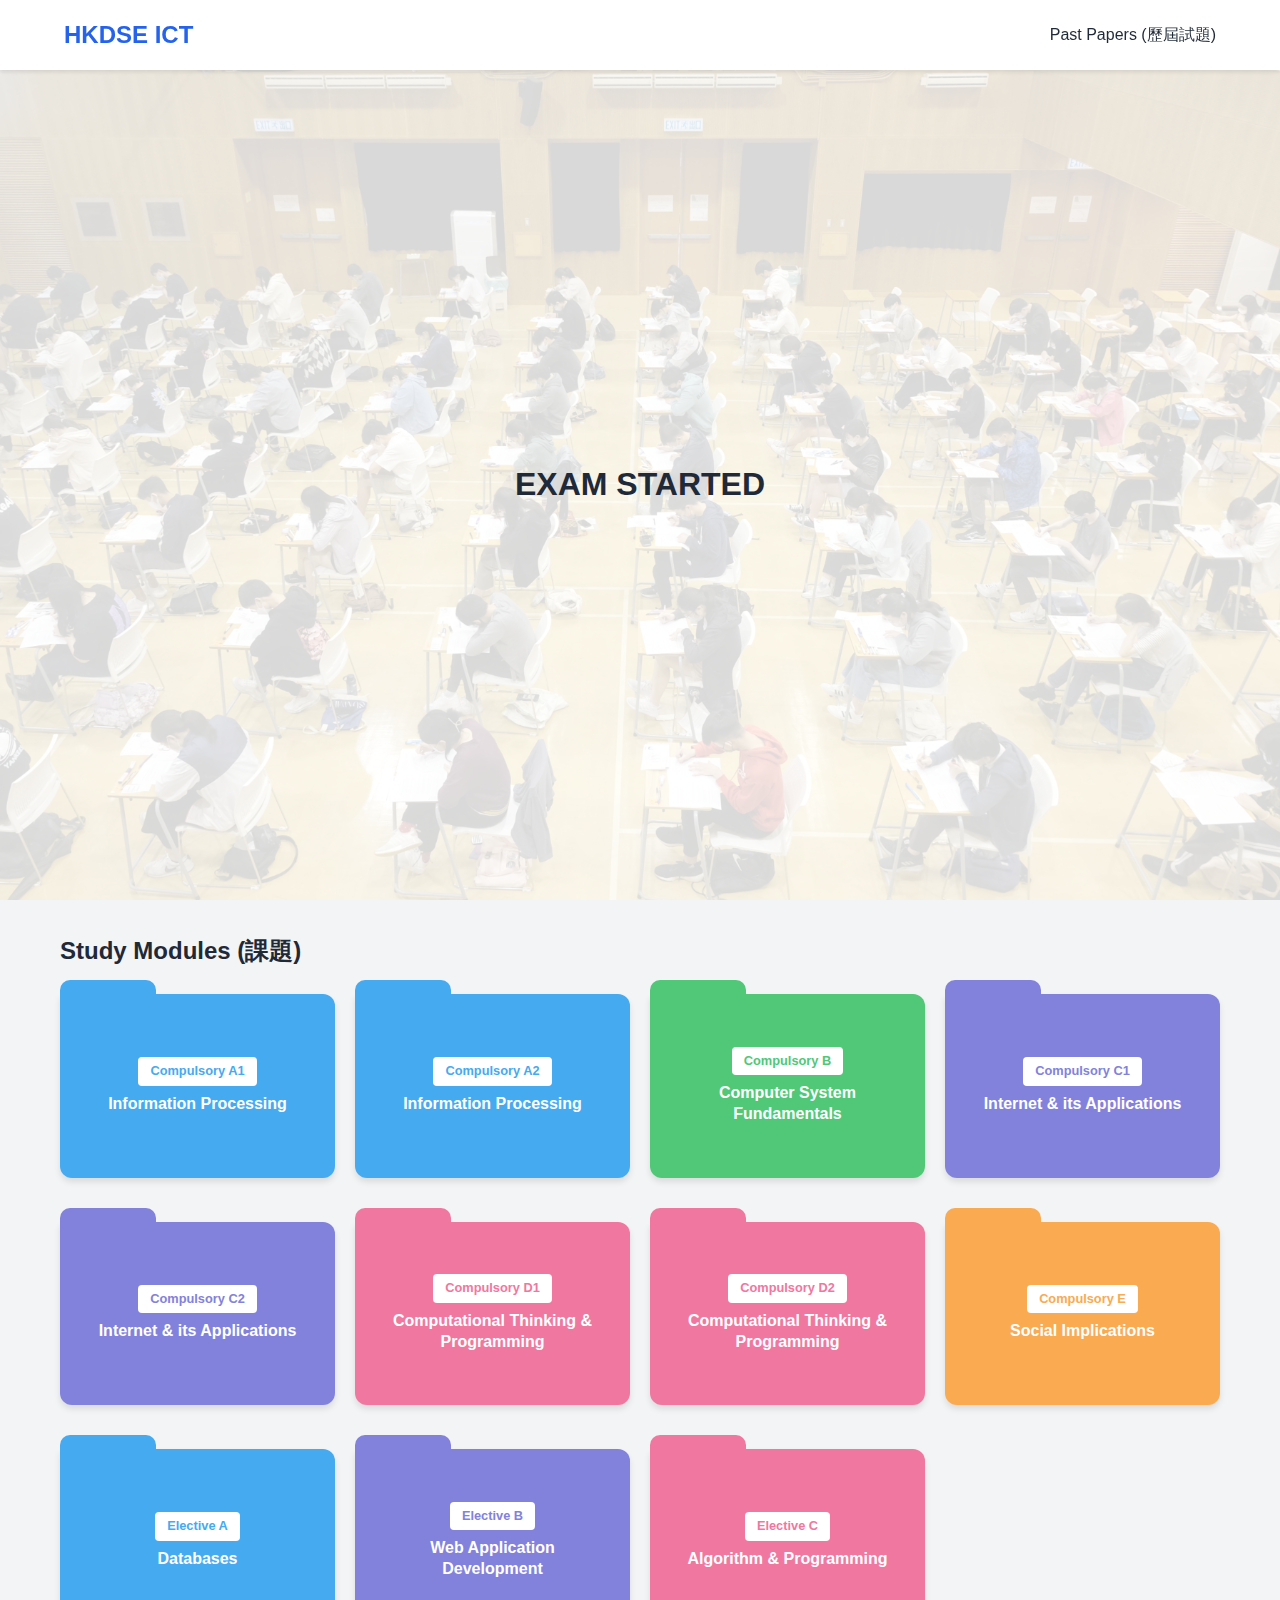
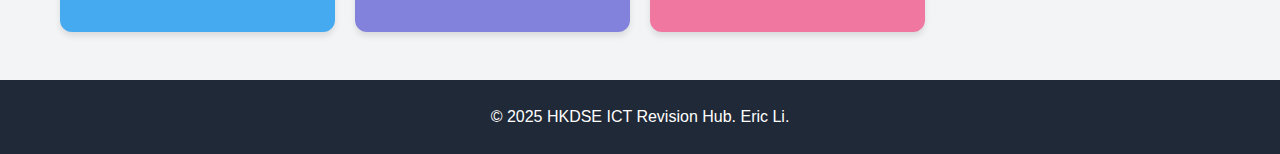
<file: index.html>
<!DOCTYPE html>
<html lang="en">

<head>
    <meta charset="UTF-8">
    <meta name="viewport" content="width=device-width, initial-scale=1.0">
    <title>HKDSE ICT Revision Hub</title>

    <link rel="stylesheet" href="assets/css/base.css">
    <link rel="stylesheet" href="assets/css/navbar.css">
    <link rel="stylesheet" href="assets/css/countdown.css">
</head>

<body>
    <div id="navbar-placeholder"></div>
    <div id="hero-placeholder"></div>

    <script src="assets/js/ui-components.js"></script>
    <script src="assets/js/countdown-component.js"></script>
    <script>
        // Just call the function!
        loadCountdown();
    </script>

    <main class="container" id="topics">

        <h2 class="section-title">Study Modules (課題)</h2>

        <div class="grid-wrapper">

            <div class="topic-card topic-card--data">
                <span class="topic-tag">Compulsory A1</span>
                <h3>Information Processing</h3>
            </div>

            <div class="topic-card topic-card--data">
                <span class="topic-tag">Compulsory A2</span>
                <h3>Information Processing</h3>
            </div>

            <div class="topic-card topic-card--system">
                <span class="topic-tag">Compulsory B</span>
                <h3>Computer System Fundamentals</h3>
            </div>

            <div class="topic-card topic-card--web">
                <span class="topic-tag">Compulsory C1</span>
                <h3>Internet & its Applications</h3>
            </div>

            <div class="topic-card topic-card--web">
                <span class="topic-tag">Compulsory C2</span>
                <h3>Internet & its Applications</h3>
            </div>

            <div class="topic-card topic-card--coding">
                <span class="topic-tag">Compulsory D1</span>
                <h3>Computational Thinking & Programming</h3>
            </div>

            <div class="topic-card topic-card--coding">
                <span class="topic-tag">Compulsory D2</span>
                <h3>Computational Thinking & Programming</h3>
            </div>

            <div class="topic-card topic-card--social">
                <span class="topic-tag">Compulsory E</span>
                <h3>Social Implications</h3>
            </div>

            <div class="topic-card topic-card--data">
                <span class="topic-tag">Elective A</span>
                <h3>Databases</h3>
            </div>

            <div class="topic-card topic-card--web">
                <span class="topic-tag">Elective B</span>
                <h3>Web Application Development</h3>
            </div>

            <div class="topic-card topic-card--coding">
                <span class="topic-tag">Elective C</span>
                <h3>Algorithm & Programming</h3>
            </div>

        </div>

    </main>

    <footer>
        <p>&copy; 2025 HKDSE ICT Revision Hub. Eric Li.</p>
    </footer>

    <script src="assets/js/nav-component.js"></script>

    <script>
        // Call the function. "true" means "I am in the root folder"
        loadNavbar(true); 
    </script>

    <script src="assets/js/script.js"></script>
</body>

</html>
</file>
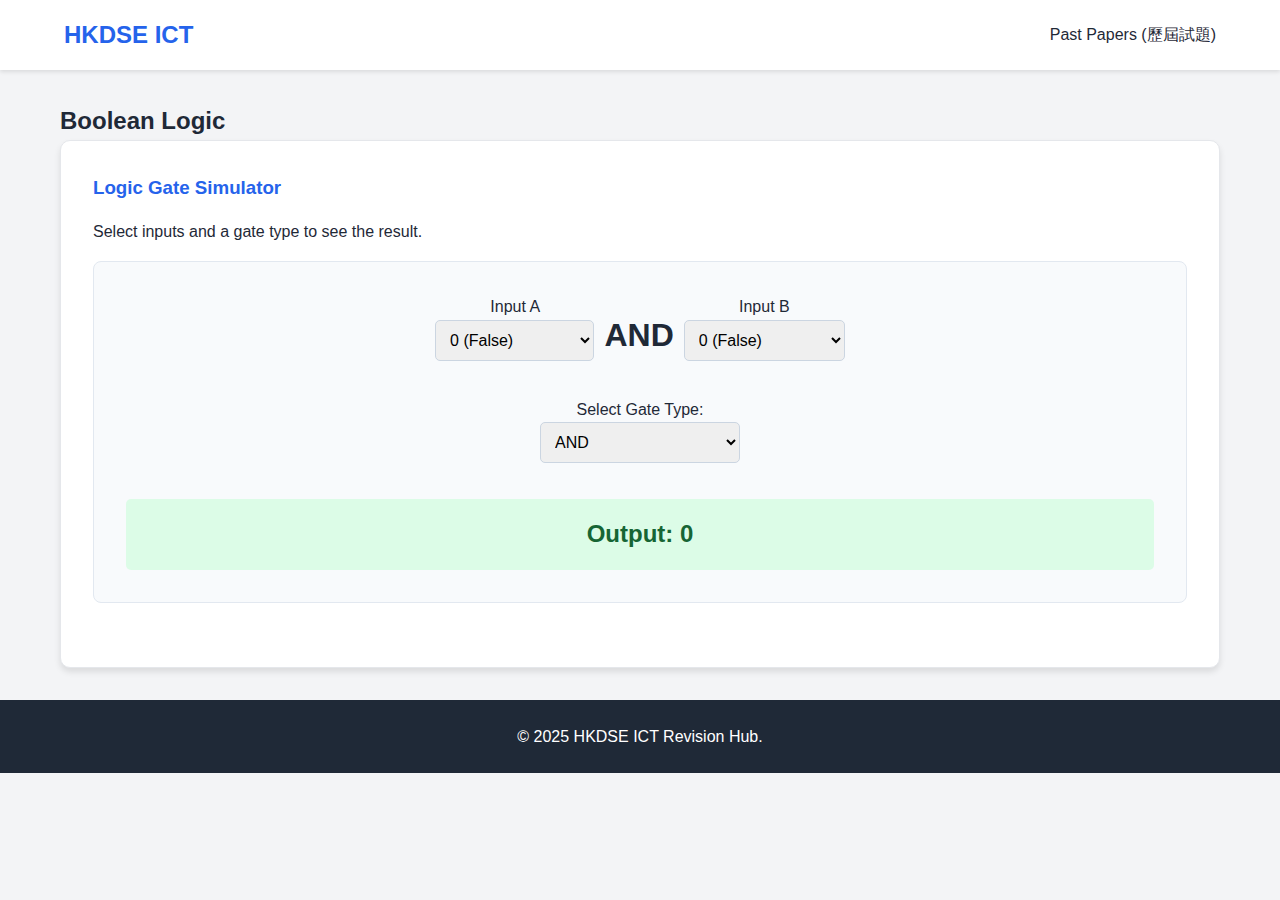
<file: pages/computational-thinking.html>
<!DOCTYPE html>
<html lang="en">
<head>
    <meta charset="UTF-8">
    <meta name="viewport" content="width=device-width, initial-scale=1.0">
    <title>Computational Thinking - HKDSE ICT</title>
    <link rel="stylesheet" href="../assets/css/style.css">
</head>
<body>

    <div id="navbar-placeholder"></div>
    <div id="hero-placeholder"></div>

    <script src="../assets/js/hero-component.js"></script>
    <script>
        loadHero("Computational Thinking", "Algorithms & Logic Gates");
    </script>

    <main class="container">
        
        <h2 class="section-title">Boolean Logic</h2>
        <div class="topic-card" style="text-align: left; cursor: default;">
            <h3>Logic Gate Simulator</h3>
            <p>Select inputs and a gate type to see the result.</p>

            <div class="interactive-tool" style="text-align: center;">
                
                <div style="display: flex; gap: 10px; justify-content: center; align-items: center;">
                    <div>
                        <label>Input A</label>
                        <select id="inputA" class="tool-select" onchange="calculateLogic()">
                            <option value="0">0 (False)</option>
                            <option value="1">1 (True)</option>
                        </select>
                    </div>

                    <div style="font-size: 2rem; font-weight: bold;" id="gateSymbol">AND</div>

                    <div>
                        <label>Input B</label>
                        <select id="inputB" class="tool-select" onchange="calculateLogic()">
                            <option value="0">0 (False)</option>
                            <option value="1">1 (True)</option>
                        </select>
                    </div>
                </div>

                <div style="margin: 20px 0;">
                    <label>Select Gate Type:</label><br>
                    <select id="gateType" class="tool-select" style="max-width: 200px;" onchange="calculateLogic()">
                        <option value="AND">AND</option>
                        <option value="OR">OR</option>
                        <option value="XOR">XOR</option>
                    </select>
                </div>

                <div class="result-box" id="logicResult" style="display: block; font-size: 1.5rem;">
                    Output: 0
                </div>

            </div>
        </div>

    </main>

    <footer>
        <p>&copy; 2025 HKDSE ICT Revision Hub.</p>
    </footer>

    <script src="../assets/js/nav-component.js"></script>
    <script>
        loadNavbar(false);

        function calculateLogic() {
            const a = parseInt(document.getElementById('inputA').value);
            const b = parseInt(document.getElementById('inputB').value);
            const gate = document.getElementById('gateType').value;
            const symbolDisplay = document.getElementById('gateSymbol');
            const resultDisplay = document.getElementById('logicResult');

            symbolDisplay.innerText = gate;

            let result = 0;

            if (gate === "AND") {
                result = (a === 1 && b === 1) ? 1 : 0;
            } else if (gate === "OR") {
                result = (a === 1 || b === 1) ? 1 : 0;
            } else if (gate === "XOR") {
                result = (a !== b) ? 1 : 0;
            }

            resultDisplay.innerHTML = `Output: <strong>${result}</strong>`;
            
            // Visual feedback color
            if(result === 1) {
                resultDisplay.style.backgroundColor = "#dcfce7"; // Green
                resultDisplay.style.color = "#166534";
            } else {
                resultDisplay.style.backgroundColor = "#f1f5f9"; // Grey
                resultDisplay.style.color = "#64748b";
            }
        }
    </script>
</body>
</html>
</file>
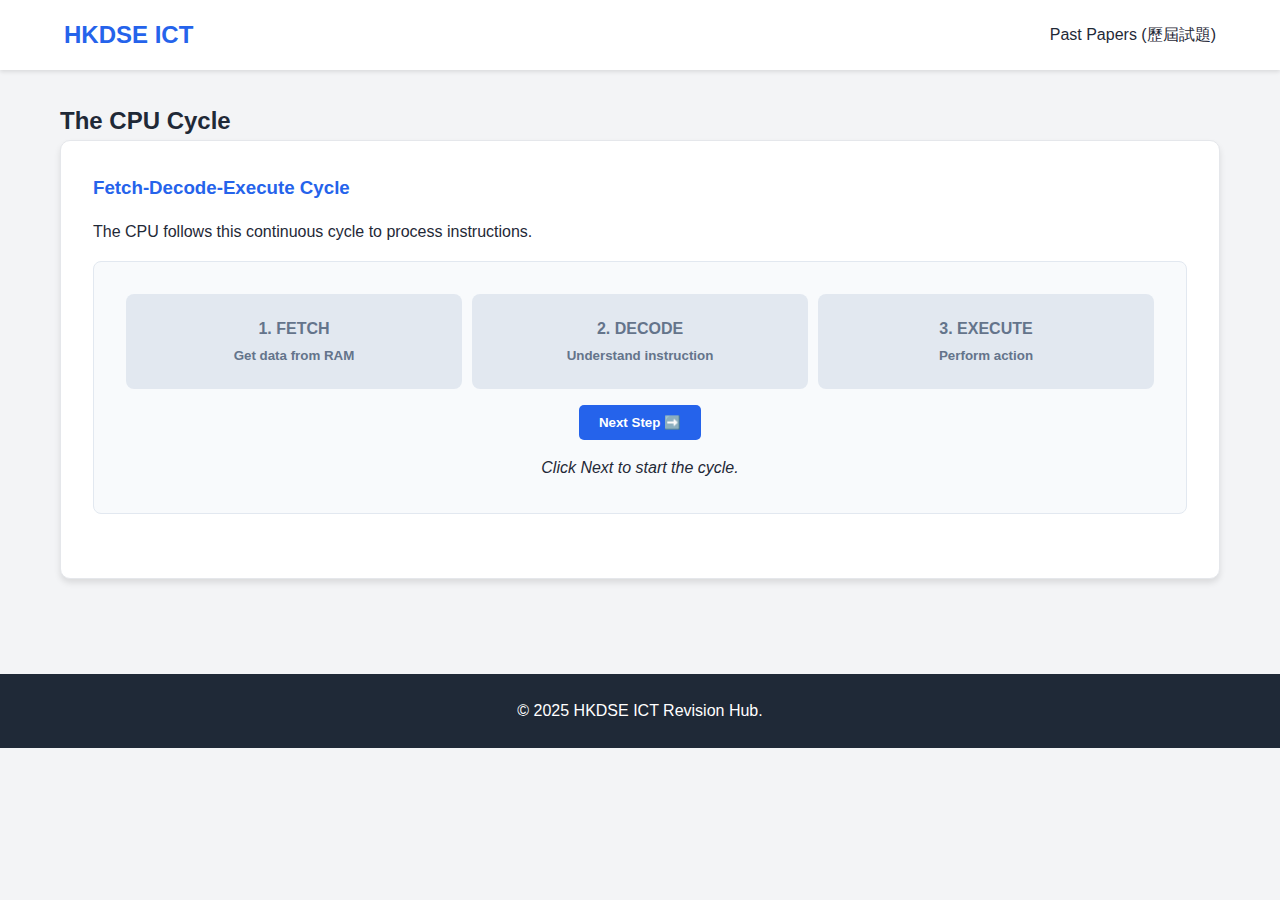
<file: pages/computer-systems.html>
<!DOCTYPE html>
<html lang="en">
<head>
    <meta charset="UTF-8">
    <meta name="viewport" content="width=device-width, initial-scale=1.0">
    <title>Computer Systems - HKDSE ICT</title>
    <link rel="stylesheet" href="../assets/css/style.css">
</head>
<body>

    <div id="navbar-placeholder"></div>
    <div id="hero-placeholder"></div>

    <script src="../assets/js/hero-component.js"></script>
    <script>
        loadHero("Computer Systems", "Hardware, CPU & Operating Systems");
    </script>

    <main class="container">
        
        <h2 class="section-title">The CPU Cycle</h2>
        <div class="topic-card" style="text-align: left; cursor: default;">
            <h3>Fetch-Decode-Execute Cycle</h3>
            <p>The CPU follows this continuous cycle to process instructions.</p>

            <div class="interactive-tool">
                <div class="fde-container">
                    <div id="step-fetch" class="fde-box">1. FETCH<br><small>Get data from RAM</small></div>
                    <div id="step-decode" class="fde-box">2. DECODE<br><small>Understand instruction</small></div>
                    <div id="step-execute" class="fde-box">3. EXECUTE<br><small>Perform action</small></div>
                </div>
                <div style="text-align: center;">
                    <button class="tool-btn" onclick="nextStep()">Next Step ➡️</button>
                    <p id="fde-desc" style="margin-top: 15px; font-style: italic;">Click Next to start the cycle.</p>
                </div>
            </div>
        </div>

    </main>

    <footer>
        <p>&copy; 2025 HKDSE ICT Revision Hub.</p>
    </footer>

    <script src="../assets/js/nav-component.js"></script>
    <script>
        loadNavbar(false);

        let currentStep = 0; // 0=None, 1=Fetch, 2=Decode, 3=Execute

        function nextStep() {
            // Reset all
            document.querySelectorAll('.fde-box').forEach(b => b.classList.remove('active'));
            
            currentStep++;
            if(currentStep > 3) currentStep = 1;

            const desc = document.getElementById('fde-desc');

            if(currentStep === 1) {
                document.getElementById('step-fetch').classList.add('active');
                desc.innerText = "CPU fetches instructions from Main Memory (RAM) via the Data Bus.";
            } else if (currentStep === 2) {
                document.getElementById('step-decode').classList.add('active');
                desc.innerText = "The Control Unit (CU) decodes the instruction to understand what to do.";
            } else if (currentStep === 3) {
                document.getElementById('step-execute').classList.add('active');
                desc.innerText = "The ALU performs calculations or data is moved.";
            }
        }
    </script>
</body>
</html>
</file>
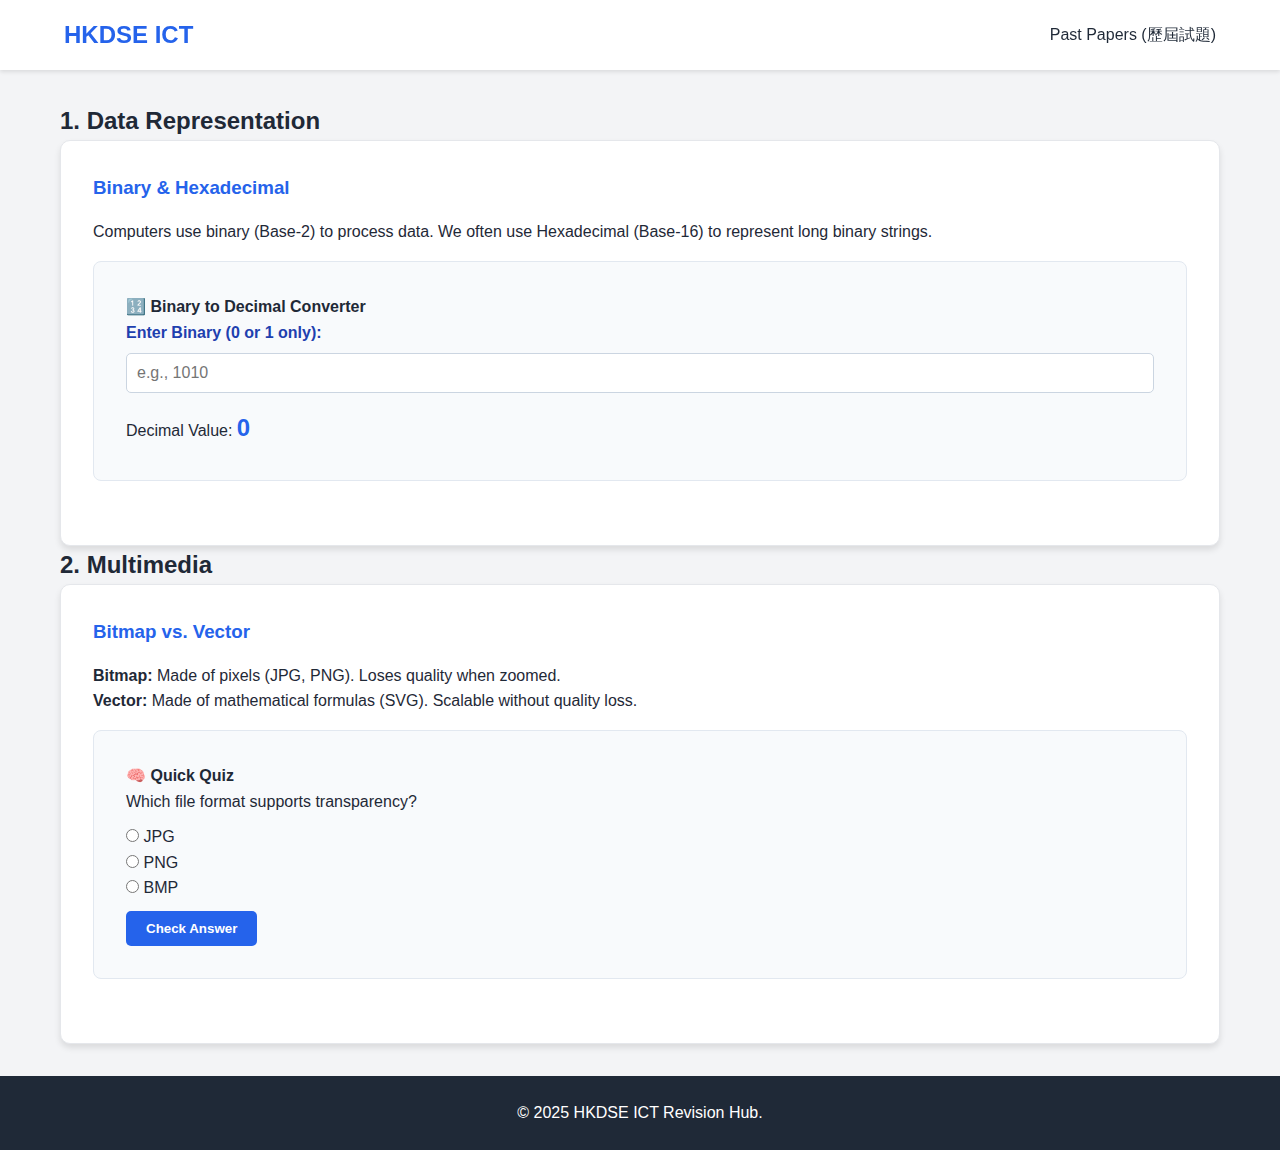
<file: pages/information-processing.html>
<!DOCTYPE html>
<html lang="en">
<head>
    <meta charset="UTF-8">
    <meta name="viewport" content="width=device-width, initial-scale=1.0">
    <title>Information Processing - HKDSE ICT</title>
    <link rel="stylesheet" href="../assets/css/style.css">
</head>
<body>

    <div id="navbar-placeholder"></div>
    <div id="hero-placeholder"></div>

    <script src="../assets/js/hero-component.js"></script>
    <script>
        loadHero("Information Processing", "Data, Multimedia & Number Systems");
    </script>

    <main class="container">
        
        <h2 class="section-title">1. Data Representation</h2>
        <div class="topic-card" style="text-align: left; cursor: default;">
            <h3>Binary & Hexadecimal</h3>
            <p>Computers use binary (Base-2) to process data. We often use Hexadecimal (Base-16) to represent long binary strings.</p>
            
            <div class="interactive-tool">
                <h4>🔢 Binary to Decimal Converter</h4>
                <label class="tool-label">Enter Binary (0 or 1 only):</label>
                <input type="text" id="binaryInput" class="tool-input" placeholder="e.g., 1010" maxlength="8">
                <p>Decimal Value: <strong id="decimalOutput" style="font-size: 1.5rem; color: var(--primary-color);">0</strong></p>
            </div>
        </div>

        <h2 class="section-title">2. Multimedia</h2>
        <div class="topic-card" style="text-align: left; cursor: default;">
            <h3>Bitmap vs. Vector</h3>
            <p><strong>Bitmap:</strong> Made of pixels (JPG, PNG). Loses quality when zoomed.<br>
            <strong>Vector:</strong> Made of mathematical formulas (SVG). Scalable without quality loss.</p>

            <div class="interactive-tool">
                <h4>🧠 Quick Quiz</h4>
                <p>Which file format supports transparency?</p>
                <div style="margin: 10px 0;">
                    <input type="radio" name="q1" id="q1a" value="wrong"> <label for="q1a">JPG</label><br>
                    <input type="radio" name="q1" id="q1b" value="correct"> <label for="q1b">PNG</label><br>
                    <input type="radio" name="q1" id="q1c" value="wrong"> <label for="q1c">BMP</label>
                </div>
                <button class="tool-btn" onclick="checkQuiz()">Check Answer</button>
                <div id="quizResult" class="result-box"></div>
            </div>
        </div>

    </main>

    <footer>
        <p>&copy; 2025 HKDSE ICT Revision Hub.</p>
    </footer>

    <script src="../assets/js/nav-component.js"></script>
    <script>
        loadNavbar(false); // Subpage mode

        // Interactive Logic
        const binInput = document.getElementById('binaryInput');
        const decOutput = document.getElementById('decimalOutput');

        binInput.addEventListener('input', (e) => {
            const val = e.target.value;
            // Remove non-0/1 characters
            if (/[^01]/.test(val)) {
                e.target.value = val.replace(/[^01]/g, '');
            }
            // Convert
            if (e.target.value === "") {
                decOutput.innerText = "0";
            } else {
                decOutput.innerText = parseInt(e.target.value, 2);
            }
        });

        function checkQuiz() {
            const resultBox = document.getElementById('quizResult');
            const correct = document.getElementById('q1b').checked;
            
            resultBox.style.display = 'block';
            if(correct) {
                resultBox.className = "result-box";
                resultBox.innerText = "✅ Correct! PNG supports alpha channels (transparency).";
            } else {
                resultBox.className = "result-box error";
                resultBox.innerText = "❌ Incorrect. JPG does not support transparency.";
            }
        }
    </script>
</body>
</html>
</file>
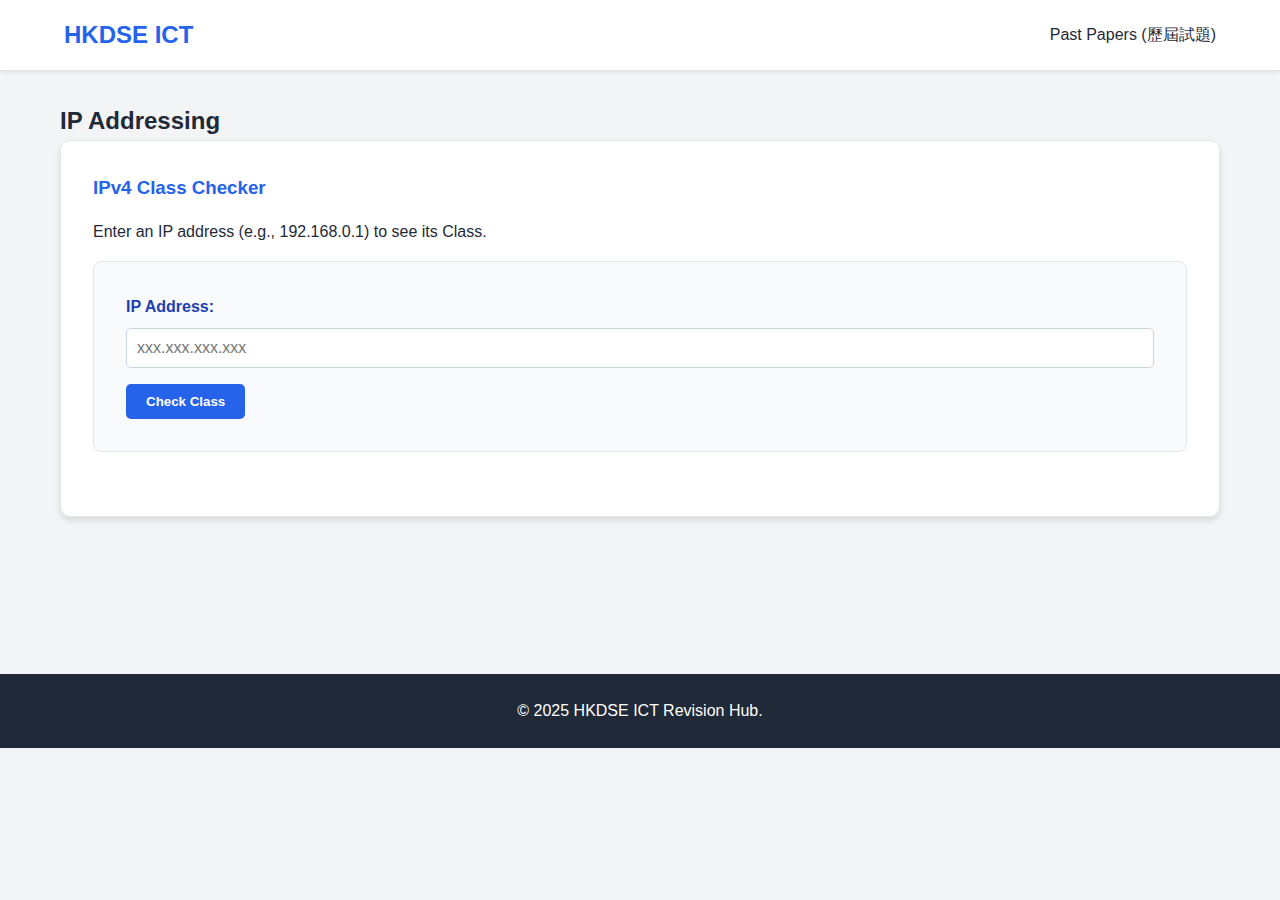
<file: pages/internet-apps.html>
<!DOCTYPE html>
<html lang="en">
<head>
    <meta charset="UTF-8">
    <meta name="viewport" content="width=device-width, initial-scale=1.0">
    <title>Internet & Apps - HKDSE ICT</title>
    <link rel="stylesheet" href="../assets/css/style.css">
</head>
<body>

    <div id="navbar-placeholder"></div>
    <div id="hero-placeholder"></div>

    <script src="../assets/js/hero-component.js"></script>
    <script>
        loadHero("Internet & Apps", "Networking, IP & Protocols");
    </script>

    <main class="container">
        
        <h2 class="section-title">IP Addressing</h2>
        <div class="topic-card" style="text-align: left; cursor: default;">
            <h3>IPv4 Class Checker</h3>
            <p>Enter an IP address (e.g., 192.168.0.1) to see its Class.</p>

            <div class="interactive-tool">
                <label class="tool-label">IP Address:</label>
                <input type="text" id="ipInput" class="tool-input" placeholder="xxx.xxx.xxx.xxx">
                <button class="tool-btn" onclick="checkIP()">Check Class</button>
                <div id="ipResult" class="result-box"></div>
            </div>
        </div>

    </main>

    <footer>
        <p>&copy; 2025 HKDSE ICT Revision Hub.</p>
    </footer>

    <script src="../assets/js/nav-component.js"></script>
    <script>
        loadNavbar(false);

        function checkIP() {
            const ip = document.getElementById('ipInput').value.trim();
            const result = document.getElementById('ipResult');
            result.style.display = 'block';

            // Simple validation regex
            const parts = ip.split('.');
            if (parts.length !== 4) {
                result.className = "result-box error";
                result.innerText = "Invalid Format. Must be 4 numbers separated by dots.";
                return;
            }

            const firstOctet = parseInt(parts[0]);

            if (isNaN(firstOctet) || firstOctet < 0 || firstOctet > 255) {
                result.className = "result-box error";
                result.innerText = "Invalid Number. Octets must be 0-255.";
                return;
            }

            result.className = "result-box";
            if (firstOctet >= 1 && firstOctet <= 126) {
                result.innerText = `Class A (1 - 126). Supports huge networks.`;
            } else if (firstOctet >= 128 && firstOctet <= 191) {
                result.innerText = `Class B (128 - 191). Supports medium networks.`;
            } else if (firstOctet >= 192 && firstOctet <= 223) {
                result.innerText = `Class C (192 - 223). Supports small networks (like home).`;
            } else if (firstOctet === 127) {
                result.innerText = `Loopback Address (Localhost).`;
            } else {
                result.innerText = `Class D/E (Reserved or Multicast).`;
            }
        }
    </script>
</body>
</html>
</file>
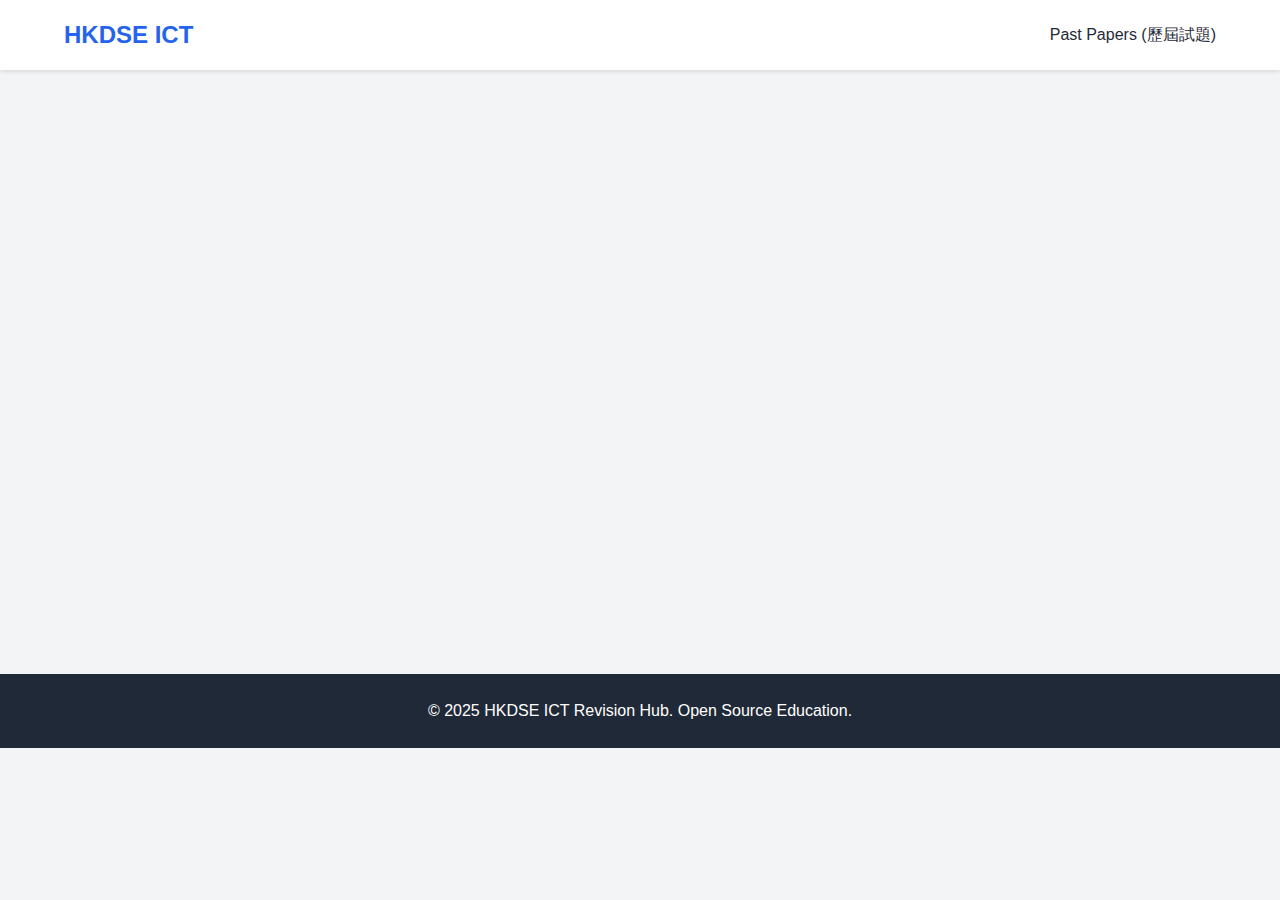
<file: pages/past-papers.html>
<!DOCTYPE html>
<html lang="en">

<head>
	<meta charset="UTF-8">
	<meta name="viewport" content="width=device-width, initial-scale=1.0">
	<title>Past Papers - HKDSE ICT Revision</title>

	<link rel="stylesheet" href="../assets/css/base.css">
	<link rel="stylesheet" href="../assets/css/navbar.css">
	<link rel="stylesheet" href="../assets/css/hero.css">
</head>

<body>
	<div id="navbar-placeholder"></div>

	<div id="hero-placeholder"></div>

	<script src="../assets/js/hero-component.js"></script>
	<script>
		// Call the function with specific Past Paper text
		loadHero('Past Papers Database', 'The best time to start is NOW.')
	</script>

	<main class="container" id="main-content">

	</main>

	<footer>
		<p>&copy; 2025 HKDSE ICT Revision Hub. Open Source Education.</p>
	</footer>

	<script src="../assets/js/nav-component.js"></script>

	<script>
		// Call the function. "false" means "I am NOT in root (I am in a subfolder)"
		loadNavbar(false)
	</script>

	<script src="../assets/js/script.js"></script>
</body>

</html>
</file>
<file: assets/css/navbar.css>
/* assets/css/navbar.css */

.navbar {
    display: flex;
    justify-content: space-between;
    align-items: center;
    background-color: var(--white);
    height: var(--navbar-height);
    padding: 0 5%;
    box-shadow: 0 2px 4px rgba(0, 0, 0, 0.1);
    position: sticky;
    top: 0;
    z-index: 1000;
}

.logo {
    font-size: 1.5rem;
    font-weight: bold;
    color: var(--primary-color);
}

.nav-links {
    display: flex;
    list-style: none;
    gap: 20px;
}

.nav-links li a {
    color: var(--text-color);
    font-weight: 500;
    transition: color 0.3s;
}

.nav-links li a:hover,
.active-item {
    color: var(--primary-color);
}

/* Mobile Hamburger */
.hamburger {
    display: none;
    cursor: pointer;
}

.bar {
    display: block;
    width: 25px;
    height: 3px;
    margin: 5px auto;
    background-color: var(--text-color);
    transition: all 0.3s ease;
}

/* --- MOBILE RESPONSIVENESS (NAVBAR) --- */
@media (max-width: 768px) {
    .nav-links {
        display: none;
        flex-direction: column;
        width: 100%;
        position: absolute;
        top: var(--navbar-height);
        left: 0;
        background-color: var(--white);
        box-shadow: 0 10px 20px rgba(0, 0, 0, 0.1);
        padding: 0;
        border-top: 1px solid #e5e7eb;
        z-index: 99999;
    }

    .nav-links.active {
        display: flex;
    }

    .nav-links li {
        width: 100%;
        text-align: center;
    }

    .nav-links li a {
        display: block;
        padding: 15px;
        width: 100%;
        border-bottom: 1px solid #f3f4f6;
    }

    .hamburger {
        display: block;
    }

    /* Hamburger Animation */
    .hamburger.toggle .bar:nth-child(1) {
        transform: translateY(8px) rotate(45deg);
    }
    .hamburger.toggle .bar:nth-child(2) {
        opacity: 0;
    }
    .hamburger.toggle .bar:nth-child(3) {
        transform: translateY(-8px) rotate(-45deg);
    }
}
</file>
<file: assets/css/countdown.css>
/* assets/css/countdown.css */

.countdown-wrapper {
    text-align: center;
    max-width: 800px;
    margin: 0 auto;
    animation: slideUp 0.8s ease-out;
}

.countdown-header {
    margin-bottom: 2rem;
    color: #334155;
}

.sub-text {
    display: block;
    font-size: 1.2rem;
    font-weight: 700;
    color: #475569;
    letter-spacing: 1px;
}

.main-title {
    font-family: 'Consolas', 'Courier New', monospace;
    font-size: 8rem;
    font-weight: 900;
    margin: 0;
    line-height: 1;
    color: #1e3a8a;
    letter-spacing: -2px;
}

.status-text {
    font-size: 1.2rem;
    color: #64748b;
    font-weight: bold;
}

.timer-grid {
    display: grid;
    grid-template-columns: repeat(4, 1fr);
    gap: 20px;
    margin-bottom: 3rem;
}

.time-box {
    display: flex;
    flex-direction: column;
    align-items: center;
}

.time-number {
    font-family: 'Inter', sans-serif;
    font-size: 5rem;
    font-weight: 700;
    color: #334155;
    line-height: 1;
}

.time-label {
    margin-top: 10px;
    font-size: 1.1rem;
    font-weight: bold;
    color: #1e3a8a;
}

.date-badge {
    display: inline-block;
    background-color: #334155;
    color: white;
    padding: 12px 30px;
    border-radius: 30px;
    font-weight: bold;
    font-size: 1rem;
    letter-spacing: 1px;
    box-shadow: 0 10px 20px rgba(0, 0, 0, 0.1);
}

@keyframes slideUp {
    from { opacity: 0; transform: translateY(20px); }
    to { opacity: 1; transform: translateY(0); }
}

/* --- MOBILE RESPONSIVENESS (COUNTDOWN) --- */
@media (max-width: 768px) {
    .main-title {
        font-size: 5rem;
    }
    .time-number {
        font-size: 3rem;
    }
    .timer-grid {
        gap: 10px;
    }
}
</file>
<file: assets/css/hero.css>
/* assets/css/hero.css */


/* Aurora Text Styles */
.hero-aurora {
    font-family: 'Inter', sans-serif;
    font-weight: 900;
    font-size: 4.5rem;
    text-align: center;
    line-height: 1.1;
    color: #1f2937;
    margin-bottom: 40px;
}

/* The Gradient Animation */
.hero-aurora .highlight {
    display: block;
    margin-top: 10px;
    background: linear-gradient(45deg, #2563eb, #7c3aed, #db2777, #06b6d4);
    background-size: 300% 300%;
    -webkit-background-clip: text;
    background-clip: text;
    color: transparent;
    animation: aurora-move 6s ease infinite;
    filter: drop-shadow(0 0 10px rgba(37, 99, 235, 0.3));
}

@keyframes aurora-move {
    0% { background-position: 0% 50%; }
    50% { background-position: 100% 50%; }
    100% { background-position: 0% 50%; }
}

/* --- SCROLL INDICATOR --- */
.scroll-indicator {
    position: absolute;
    bottom: 20px;
    left: 50%;
    transform: translateX(-50%);
    display: flex;
    flex-direction: column;
    align-items: center;
    opacity: 0.6;
    animation: bounce 2s infinite;
    cursor: pointer;
    color: var(--text-color);
}

.scroll-indicator span {
    font-size: 0.8rem;
    margin-bottom: 5px;
    text-transform: uppercase;
    letter-spacing: 2px;
}

.scroll-indicator svg {
    width: 24px;
    height: 24px;
    fill: var(--text-color);
}

@keyframes bounce {
    0%, 20%, 50%, 80%, 100% { transform: translate(-50%, 0); }
    40% { transform: translate(-50%, -10px); }
    60% { transform: translate(-50%, -5px); }
}

/* --- MOBILE RESPONSIVENESS (HERO) --- */
@media (max-width: 768px) {
    .hero-aurora {
        font-size: 3rem;
    }
}
</file>
<file: assets/css/base.css>
/* assets/css/base.css */

/* --- RESET & BASICS --- */
:root {
    --primary-color: #2563eb;   /* Blue */
    --secondary-color: #1e40af; /* Dark Blue */
    --accent-color: #f59e0b;    /* Amber */
    --background: #f3f4f6;      /* Light Grey */
    --text-color: #1f2937;      /* Dark Grey */
    --white: #ffffff;
    --navbar-height: 70px;
}

* {
    margin: 0;
    padding: 0;
    box-sizing: border-box;
}

body {
    font-family: 'Segoe UI', Tahoma, Geneva, Verdana, sans-serif;
    line-height: 1.6;
    background-color: var(--background);
    color: var(--text-color);
}

a {
    text-decoration: none;
    color: inherit;
}

/* --- MAIN CONTAINER & GRIDS --- */
.container {
    max-width: 1200px;
    margin: 2rem auto;
    padding: 0 20px;
    min-height: 60vh;
}

.grid-wrapper {
    display: grid;
    /* CHANGED: Mobile first - 1 column that fits strictly within container */
    grid-template-columns: 1fr; 
    gap: 20px; 
    width: 100%;
    margin-bottom: 3rem;
    align-items: start; /* CHANGED: Prevent stretching to match tallest */
}

/* --- TOPIC CARDS & GENERAL COMPONENTS --- */
.topic-card {
    background: var(--card-bg, #fff);
    padding: 1.25rem; 
    border-radius: 0 12px 12px 12px;
    box-shadow: 0 4px 6px rgba(0, 0, 0, 0.1);
    text-align: center;
    transition: transform 0.3s ease, box-shadow 0.3s ease;
    border: none;
    
    /* ADDED: Flex column to ensure height distribution if needed */
    display: flex;
    flex-direction: column;
    align-items: center; 
    justify-content: center; 
    gap: 0.25rem; /* Specific gap for mobile view */
    /* REMOVED: height: 100% to fix grid overlap issues */
    width: 100%;
    aspect-ratio: 1.5 / 1; /* Follow folder ratio */

    /* Folder Tab Setup */
    position: relative;
    margin-top: 24px; /* Space for the tab */
    z-index: 1;
}

/* Folder Tab */
.topic-card::before {
    content: '';
    position: absolute;
    top: -14px;
    left: 0;
    width: 35%; /* Proportional tab width */
    height: 20px;
    background: var(--card-bg, #fff);
    border-radius: 10px 10px 0 0;
    z-index: -1;
}

.topic-card:hover {
    transform: translateY(-5px);
    box-shadow: 0 15px 25px -5px var(--card-shadow, rgba(0,0,0,0.2));
}

.topic-card h3 {
    margin-bottom: 0;
    color: white;
    font-size: 1rem; /* Slightly reduced size to fit 2 lines better */
    line-height: 1.3;
    
    /* CHANGED: Allow 2 lines instead of nowrap */
    white-space: normal;
    display: -webkit-box;
    -webkit-line-clamp: 2;
    -webkit-box-orient: vertical;
    overflow: hidden;
    text-overflow: ellipsis; 
    width: 100%;
}

/* PC Override for Topic Card */
@media (min-width: 768px) {
    .grid-wrapper {
        display: grid;
        grid-template-columns: repeat(auto-fit, minmax(220px, 1fr));
        gap: 20px;
    }
    .topic-card {
        padding: 1.5rem;
        gap: 0.5rem;
    }
    .topic-card h3 {
        /* CHANGED: Maintain consistent size across all blocks */
        font-size: 1rem; 
    }
}

.topic-tag {
    display: inline-block;
    padding: 4px 12px;
    background: white;
    color: var(--card-bg, #333);
    border-radius: 4px;
    font-size: 0.8rem;
    font-weight: bold;
    /* margin-top: auto; REMOVED: No longer pushing to bottom */
}

/* --- COLOR VARIANTS (Topic Groups - Vivid / Obvious) --- */

/* DATA: Vivid Sky Blue */
.topic-card--data {
    --card-bg: rgba(70, 170, 240, 1); 
    --card-shadow: rgba(70, 170, 240, 0.4);
}

/* SYSTEM: Vivid Green */
.topic-card--system {
    --card-bg: rgba(80, 200, 120, 1); 
    --card-shadow: rgba(80, 200, 120, 0.4);
}

/* WEB: Vivid Indigo/Purple */
.topic-card--web {
    --card-bg: rgba(130, 130, 220, 1); 
    --card-shadow: rgba(130, 130, 220, 0.4);
}

/* CODING: Vivid Pink/Rose */
.topic-card--coding {
    --card-bg: rgba(240, 120, 160, 1); 
    --card-shadow: rgba(240, 120, 160, 0.4);
}

/* SOCIAL: Vivid Orange */
.topic-card--social {
    --card-bg: rgba(250, 170, 80, 1); 
    --card-shadow: rgba(250, 170, 80, 0.4);
}

/* --- INTERACTIVE TOOLS STYLING --- */
.interactive-tool {
    background: #f8fafc;
    padding: 2rem;
    border-radius: 8px;
    border: 1px solid #e2e8f0;
    margin-top: 1rem;
    margin-bottom: 2rem;
}

.tool-label {
    display: block;
    font-weight: bold;
    margin-bottom: 0.5rem;
    color: var(--secondary-color);
}

.tool-input, .tool-select {
    width: 100%;
    padding: 10px;
    margin-bottom: 1rem;
    border: 1px solid #cbd5e1;
    border-radius: 5px;
    font-size: 1rem;
}

.tool-btn {
    background-color: var(--primary-color);
    color: white;
    border: none;
    padding: 10px 20px;
    border-radius: 5px;
    cursor: pointer;
    font-weight: bold;
    transition: background 0.3s;
}

.tool-btn:hover {
    background-color: var(--secondary-color);
}

.result-box {
    margin-top: 1rem;
    padding: 1rem;
    background-color: #dcfce7;
    color: #166534;
    border-radius: 5px;
    font-weight: bold;
    display: none;
}

.result-box.error {
    background-color: #fee2e2;
    color: #991b1b;
}

/* FDE Cycle & Logic Gate Visuals */
.fde-container {
    display: flex;
    justify-content: space-around;
    gap: 10px;
    margin-bottom: 1rem;
    flex-wrap: wrap;
}

.fde-box {
    flex: 1;
    min-width: 80px;
    padding: 20px;
    background: #e2e8f0;
    text-align: center;
    border-radius: 8px;
    font-weight: bold;
    color: #64748b;
    transition: all 0.3s ease;
    border: 2px solid transparent;
}

.fde-box.active {
    background: #dbeafe;
    color: var(--primary-color);
    border-color: var(--primary-color);
    transform: scale(1.05);
    box-shadow: 0 4px 6px rgba(37, 99, 235, 0.2);
}

.gate-visual {
    font-size: 2rem;
    text-align: center;
    margin: 1rem 0;
    font-family: monospace;
}

/* Hero container */
.hero-container {
    display: flex;
    flex-direction: column;
    justify-content: center;
    align-items: center;
    min-height: calc(100vh - var(--navbar-height));
    width: 100%;
    
    /* Background Image Setup */
    /* Using %20 for space to ensure cross-browser compatibility */
    background: url('../images/DSE%20Exam.webp') no-repeat center center;
    background-size: cover;
    /* background-attachment: fixed; REMOVED: Fixes "weird ratio" / zooming issues on some screens */
    
    padding: 0 20px;
    position: relative;
    
    /* Ensure the background is positioned correctly behind the overlay */
    z-index: 1;
}

/* Add an overlay to ensure text contrast (The "Opacity" Effect) */
.hero-container::before {
    content: "";
    position: absolute;
    top: 0;
    left: 0;
    width: 100%;
    height: 100%;
    /* White semi-transparent overlay to ensure text readability */
    /* Adjust the last number (0.85) to change opacity strength */
    background: rgba(255, 255, 255, 0.85);
    z-index: -1; 
}


/* --- FOOTER --- */
footer {
    background-color: #1f2937;
    color: var(--white);
    text-align: center;
    padding: 1.5rem;
    margin-top: 2rem;
}

@keyframes fadeIn {
    from { opacity: 0; transform: translateY(-10px); }
    to { opacity: 1; transform: translateY(0); }
}

/* --- SHARED COMPONENTS --- */

/* Scroll Indicator */
.scroll-indicator {
    position: absolute;
    bottom: 30px; 
    left: 50%;
    transform: translateX(-50%);
    display: flex;
    flex-direction: column;
    align-items: center;
    opacity: 0.7;
    animation: bounce 2s infinite;
    cursor: pointer;
    color: var(--text-color);
    z-index: 10;
}

.scroll-indicator span {
    font-size: 0.8rem;
    margin-bottom: 5px;
    text-transform: uppercase;
    letter-spacing: 2px;
    font-weight: bold;
}

.scroll-indicator svg {
    width: 24px;
    height: 24px;
    fill: var(--text-color);
}

@keyframes bounce {
    0%, 20%, 50%, 80%, 100% { transform: translate(-50%, 0); }
    40% { transform: translate(-50%, -10px); }
    60% { transform: translate(-50%, -5px); }
}
</file>
<file: assets/css/style.css>
/* --- RESET & BASICS --- */
:root {
	--primary-color: #2563eb;
	/* Blue */
	--secondary-color: #1e40af;
	/* Dark Blue */
	--accent-color: #f59e0b;
	/* Amber */
	--background: #f3f4f6;
	/* Light Grey */
	--text-color: #1f2937;
	/* Dark Grey */
	--white: #ffffff;
	/* NEW: Define exact navbar height for calculation */
	--navbar-height: 70px;
}

* {
	margin: 0;
	padding: 0;
	box-sizing: border-box;
}

body {
	font-family: 'Segoe UI', Tahoma, Geneva, Verdana, sans-serif;
	line-height: 1.6;
	background-color: var(--background);
	color: var(--text-color);
}

a {
	text-decoration: none;
	color: inherit;
}

/* --- NAVIGATION BAR --- */
.navbar {
	display: flex;
	justify-content: space-between;
	align-items: center;
	background-color: var(--white);
	/* Use the variable to ensure height matches the hero calculation */
	height: var(--navbar-height);
	padding: 0 5%; /* Removed vertical padding, flex handles centering */
	box-shadow: 0 2px 4px rgba(0, 0, 0, 0.1);
	position: sticky;
	top: 0;
	z-index: 1000;
}

.logo {
	font-size: 1.5rem;
	font-weight: bold;
	color: var(--primary-color);
}

.nav-links {
	display: flex;
	list-style: none;
	gap: 20px;
}

.nav-links li a {
	color: var(--text-color);
	font-weight: 500;
	transition: color 0.3s;
}

.nav-links li a:hover,
.active-item {
	color: var(--primary-color);
}

/* Mobile Hamburger */
.hamburger {
	display: none;
	cursor: pointer;
}

.bar {
	display: block;
	width: 25px;
	height: 3px;
	margin: 5px auto;
	background-color: var(--text-color);
	transition: all 0.3s ease;
}

/* --- HERO SECTION (Full Screen Logic) --- */
.hero-container {
	display: flex;
	flex-direction: column;
	justify-content: center;
	align-items: center;

	/* THE MAGIC CALCULATION: Full viewport minus the navbar */
	min-height: calc(100vh - var(--navbar-height));

	width: 100%;
	background: #ffffff;
	padding: 0 20px;
	position: relative; /* Anchor for the scroll indicator */
}

/* Aurora Text Styles */
.hero-aurora {
	font-family: 'Inter', sans-serif;
	font-weight: 900;
	font-size: 4.5rem;
	text-align: center;
	line-height: 1.1;
	color: #1f2937;
	margin-bottom: 40px; /* Space for the visual balance */
}

/* The Gradient Animation */
.hero-aurora .highlight {
	display: block;
	margin-top: 10px;
	background: linear-gradient(45deg, #2563eb, #7c3aed, #db2777, #06b6d4);
	background-size: 300% 300%;
	-webkit-background-clip: text;
	background-clip: text;
	color: transparent;
	animation: aurora-move 6s ease infinite;
	filter: drop-shadow(0 0 10px rgba(37, 99, 235, 0.3));
}

@keyframes aurora-move {
	0% {
		background-position: 0% 50%;
	}

	50% {
		background-position: 100% 50%;
	}

	100% {
		background-position: 0% 50%;
	}
}

/* --- COUNTDOWN COMPONENT STYLES --- */
.countdown-wrapper {
	text-align: center;
	max-width: 800px;
	margin: 0 auto;
	animation: slideUp 0.8s ease-out;
}

.countdown-header {
	margin-bottom: 2rem;
	color: #334155;
}

.sub-text {
	display: block;
	font-size: 1.2rem;
	font-weight: 700;
	color: #475569;
	letter-spacing: 1px;
}

/* The Giant ICT Title */
.main-title {
	font-family: 'Consolas', 'Courier New', monospace;
	font-size: 8rem;
	font-weight: 900;
	margin: 0;
	line-height: 1;
	color: #1e3a8a;
	letter-spacing: -2px;
}

.status-text {
	font-size: 1.2rem;
	color: #64748b;
	font-weight: bold;
}

.timer-grid {
	display: grid;
	grid-template-columns: repeat(4, 1fr);
	gap: 20px;
	margin-bottom: 3rem;
}

.time-box {
	display: flex;
	flex-direction: column;
	align-items: center;
}

.time-number {
	font-family: 'Inter', sans-serif;
	font-size: 5rem;
	font-weight: 700;
	color: #334155;
	line-height: 1;
}

.time-label {
	margin-top: 10px;
	font-size: 1.1rem;
	font-weight: bold;
	color: #1e3a8a;
}

.date-badge {
	display: inline-block;
	background-color: #334155;
	color: white;
	padding: 12px 30px;
	border-radius: 30px;
	font-weight: bold;
	font-size: 1rem;
	letter-spacing: 1px;
	box-shadow: 0 10px 20px rgba(0, 0, 0, 0.1);
}

@keyframes slideUp {
	from {
		opacity: 0;
		transform: translateY(20px);
	}

	to {
		opacity: 1;
		transform: translateY(0);
	}
}

/* --- SCROLL INDICATOR --- */
.scroll-indicator {
	position: absolute;
	bottom: 20px; /* Stick to bottom of the hero area */
	left: 50%;
	transform: translateX(-50%);
	display: flex;
	flex-direction: column;
	align-items: center;
	opacity: 0.6;
	animation: bounce 2s infinite;
	cursor: pointer;
	color: var(--text-color);
}
.scroll-indicator span {
	font-size: 0.8rem;
	margin-bottom: 5px;
	text-transform: uppercase;
	letter-spacing: 2px;
}
.scroll-indicator svg {
	width: 24px;
	height: 24px;
	fill: var(--text-color);
}

@keyframes bounce {
	0%,
	20%,
	50%,
	80%,
	100% {
		transform: translate(-50%, 0);
	}
	40% {
		transform: translate(-50%, -10px);
	}
	60% {
		transform: translate(-50%, -5px);
	}
}

/* --- MAIN CONTAINER & GRIDS --- */
.container {
	max-width: 1200px;
	margin: 2rem auto;
	padding: 0 20px;
	min-height: 60vh;
}

.grid-wrapper {
	display: grid;
	grid-template-columns: repeat(auto-fit, minmax(300px, 1fr));
	gap: 20px;
	width: 100%;
	margin-bottom: 3rem;
	align-items: start;
}

/* --- OTHER COMPONENT STYLES --- */
.topic-card {
	background: var(--white);
	padding: 2rem;
	border-radius: 10px;
	box-shadow: 0 4px 6px rgba(0, 0, 0, 0.1);
	text-align: center;
	transition: transform 0.3s ease;
	border: 1px solid #e5e7eb;
}

.topic-card:hover {
	transform: translateY(-5px);
	border-color: var(--primary-color);
}

.topic-card h3 {
	margin-bottom: 1rem;
	color: var(--primary-color);
}

.year-card {
	background-color: var(--white);
	border-radius: 10px;
	box-shadow: 0 4px 6px rgba(0, 0, 0, 0.1);
	overflow: hidden;
	width: 100%;
}

.year-header {
	background-color: var(--primary-color);
	color: var(--white);
	padding: 15px 25px;
	cursor: pointer;
	display: flex;
	justify-content: space-between;
	align-items: center;
}

.year-header:hover {
	filter: brightness(110%);
}

.year-header h2 {
	font-size: 1.25rem;
	margin: 0;
}

.year-header::after {
	content: '+';
	font-size: 1.5rem;
	font-weight: bold;
	color: var(--white);
	margin-left: 15px;
}

.year-card.active .year-header::after {
	content: '-';
}

.paper-grid {
	display: none;
	padding: 20px;
	background-color: #fff;
	flex-direction: column;
	gap: 10px;
}

.year-card.active .paper-grid {
	display: flex;
	animation: fadeIn 0.3s ease-in-out;
}

.paper-btn {
	display: block;
	width: 100%;
	text-align: center;
	background-color: var(--background);
	color: var(--text-color);
	padding: 12px;
	border-radius: 5px;
	border: 1px solid #d1d5db;
	font-weight: 500;
	cursor: pointer;
}

.paper-btn:hover {
	background-color: var(--primary-color);
	color: var(--white);
	border-color: var(--primary-color);
}

.marking {
	background-color: #ecfdf5;
	color: #065f46;
	border-color: #a7f3d0;
}

.marking:hover {
	background-color: #059669;
	border-color: #059669;
	color: var(--white);
}

.syllabus-header {
	text-align: center;
	padding: 10px 20px;
	margin-bottom: 1.5rem;
	border-radius: 5px;
	font-weight: bold;
	font-size: 1.1rem;
	width: fit-content;
	margin: 0 auto;
}

.new-syllabus {
	background-color: #d1fae5;
	color: #065f46;
	border: 1px solid #6ee7b7;
}

.syllabus-divider {
	display: flex;
	align-items: center;
	justify-content: center;
	margin: 3rem auto 2rem auto;
	color: #b45309;
	width: 100%;
	max-width: 800px;
}

.divider-line {
	flex-grow: 1;
	height: 1px;
	background-color: #fcd34d;
}

.divider-text {
	padding: 5px 15px;
	margin: 0 10px;
	font-weight: bold;
	background-color: #fffbeb;
	border: 1px solid #fcd34d;
	border-radius: 20px;
	font-size: 0.95rem;
	white-space: nowrap;
}
/* --- NEW SYLLABUS GREEN DIVIDER --- */

/* 1. Override the main text color for the container */
.syllabus-divider.new-syllabus-style {
	color: #065f46; /* Dark Green */
}

/* 2. Change the horizontal lines to green */
.syllabus-divider.new-syllabus-style .divider-line {
	background-color: #34d399; /* Bright Green */
}

/* 3. Change the badge (center text) to green theme */
.syllabus-divider.new-syllabus-style .divider-text {
	background-color: #d1fae5; /* Light Mint Background */
	border-color: #34d399; /* Green Border */
	color: #065f46; /* Dark Green Text */
}
.info-box {
	background-color: #e0f2fe;
	border-left: 5px solid var(--primary-color);
	padding: 15px;
	margin-bottom: 2rem;
	border-radius: 4px;
	color: #0c4a6e;
	text-align: center;
}

/* --- FOOTER --- */
footer {
	background-color: #1f2937;
	color: var(--white);
	text-align: center;
	padding: 1.5rem;
	margin-top: 2rem;
}

@keyframes fadeIn {
	from {
		opacity: 0;
		transform: translateY(-10px);
	}

	to {
		opacity: 1;
		transform: translateY(0);
	}
}

/* --- MOBILE RESPONSIVENESS (FIXED) --- */
@media (max-width: 768px) {
	/* 1. Rotate the Top Bar */
	.hamburger.toggle .bar:nth-child(1) {
		transform: translateY(8px) rotate(45deg);
	}

	/* 2. Hide the Middle Bar */
	.hamburger.toggle .bar:nth-child(2) {
		opacity: 0;
	}

	/* 3. Rotate the Bottom Bar */
	.hamburger.toggle .bar:nth-child(3) {
		transform: translateY(-8px) rotate(-45deg);
	}

	.nav-links {
		display: none;
		flex-direction: column;
		width: 100%;
		position: absolute;
		top: var(--navbar-height); /* Starts exactly below navbar */
		left: 0;
		background-color: var(--white);
		box-shadow: 0 10px 20px rgba(0, 0, 0, 0.1);
		padding: 0;
		border-top: 1px solid #e5e7eb;

		/* THIS IS THE CRITICAL FIX: */
		z-index: 99999;
	}

	.nav-links.active {
		display: flex;
	}

	.nav-links li {
		width: 100%;
		text-align: center;
	}

	.nav-links li a {
		display: block;
		padding: 15px;
		width: 100%;
		border-bottom: 1px solid #f3f4f6;
	}

	.hamburger {
		display: block;
		cursor: pointer;
	}

	/* --- HAMBURGER ANIMATION --- */
	.hamburger.toggle .bar:nth-child(1) {
		transform: translateY(8px) rotate(45deg);
	}

	.hamburger.toggle .bar:nth-child(2) {
		opacity: 0;
	}

	.hamburger.toggle .bar:nth-child(3) {
		transform: translateY(-8px) rotate(-45deg);
	}

	/* Mobile Font Sizing */
	.main-title {
		font-size: 5rem;
	}

	.time-number {
		font-size: 3rem;
	}

	.timer-grid {
		gap: 10px;
	}
	/* Mobile Typography */
	.hero-aurora {
		font-size: 3rem;
	}
	.main-title {
		font-size: 5rem;
	}
	.time-number {
		font-size: 3rem;
	}
	.timer-grid {
		gap: 10px;
	}

	.hamburger.toggle .bar:nth-child(1) {
		transform: translateY(8px) rotate(45deg);
	}
	.hamburger.toggle .bar:nth-child(2) {
		opacity: 0;
	}
	.hamburger.toggle .bar:nth-child(3) {
		transform: translateY(-8px) rotate(-45deg);
	}
}

/* --- NEW: INTERACTIVE ELEMENTS STYLING --- */

/* General Interactive Card Styles */
.interactive-tool {
	background: #f8fafc;
	padding: 2rem;
	border-radius: 8px;
	border: 1px solid #e2e8f0;
	margin-top: 1rem;
	margin-bottom: 2rem;
}

.tool-label {
	display: block;
	font-weight: bold;
	margin-bottom: 0.5rem;
	color: var(--secondary-color);
}

.tool-input,
.tool-select {
	width: 100%;
	padding: 10px;
	margin-bottom: 1rem;
	border: 1px solid #cbd5e1;
	border-radius: 5px;
	font-size: 1rem;
}

.tool-btn {
	background-color: var(--primary-color);
	color: white;
	border: none;
	padding: 10px 20px;
	border-radius: 5px;
	cursor: pointer;
	font-weight: bold;
	transition: background 0.3s;
}

.tool-btn:hover {
	background-color: var(--secondary-color);
}

.result-box {
	margin-top: 1rem;
	padding: 1rem;
	background-color: #dcfce7;
	color: #166534;
	border-radius: 5px;
	font-weight: bold;
	display: none; /* Hidden by default */
}

.result-box.error {
	background-color: #fee2e2;
	color: #991b1b;
}

/* FDE Cycle Visualizer */
.fde-container {
	display: flex;
	justify-content: space-around;
	gap: 10px;
	margin-bottom: 1rem;
	flex-wrap: wrap;
}

.fde-box {
	flex: 1;
	min-width: 80px;
	padding: 20px;
	background: #e2e8f0;
	text-align: center;
	border-radius: 8px;
	font-weight: bold;
	color: #64748b;
	transition: all 0.3s ease;
	border: 2px solid transparent;
}

.fde-box.active {
	background: #dbeafe;
	color: var(--primary-color);
	border-color: var(--primary-color);
	transform: scale(1.05);
	box-shadow: 0 4px 6px rgba(37, 99, 235, 0.2);
}

/* Logic Gate Simulator */
.gate-visual {
	font-size: 2rem;
	text-align: center;
	margin: 1rem 0;
	font-family: monospace;
}
</file>
